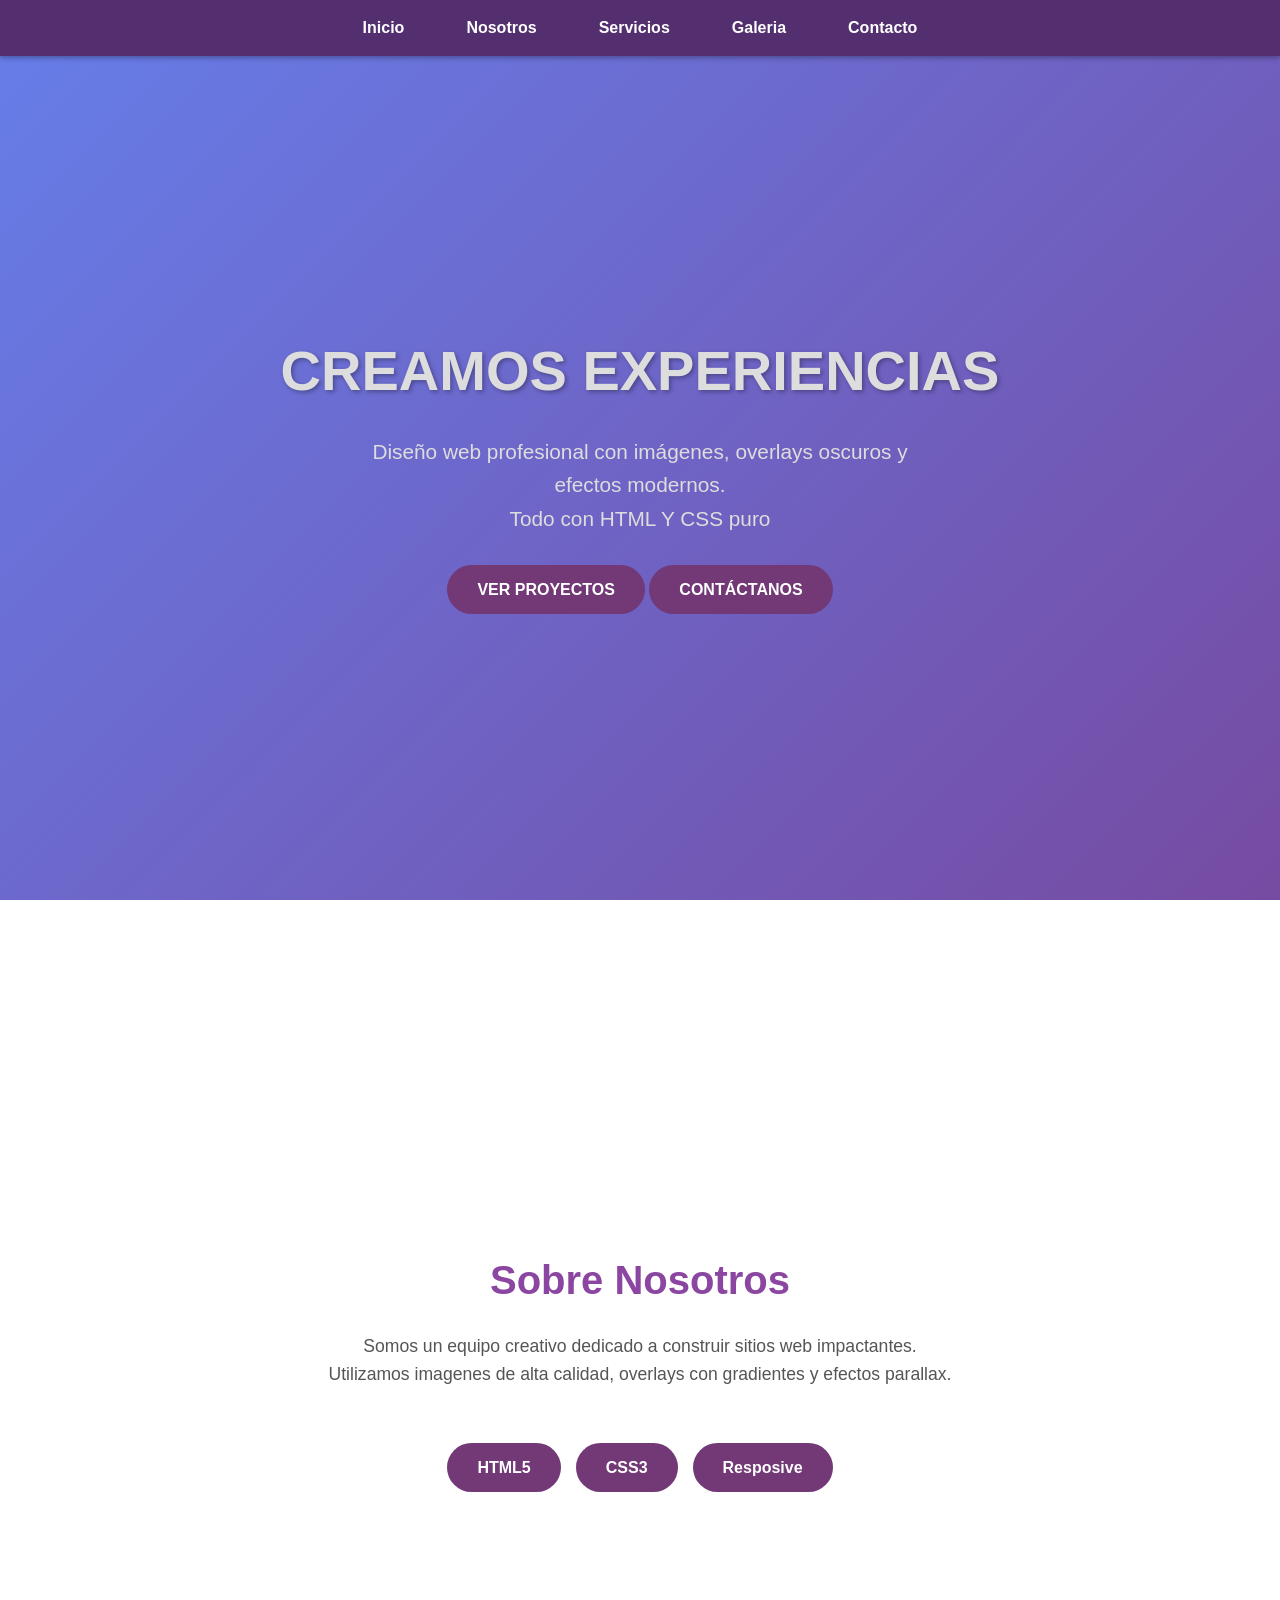
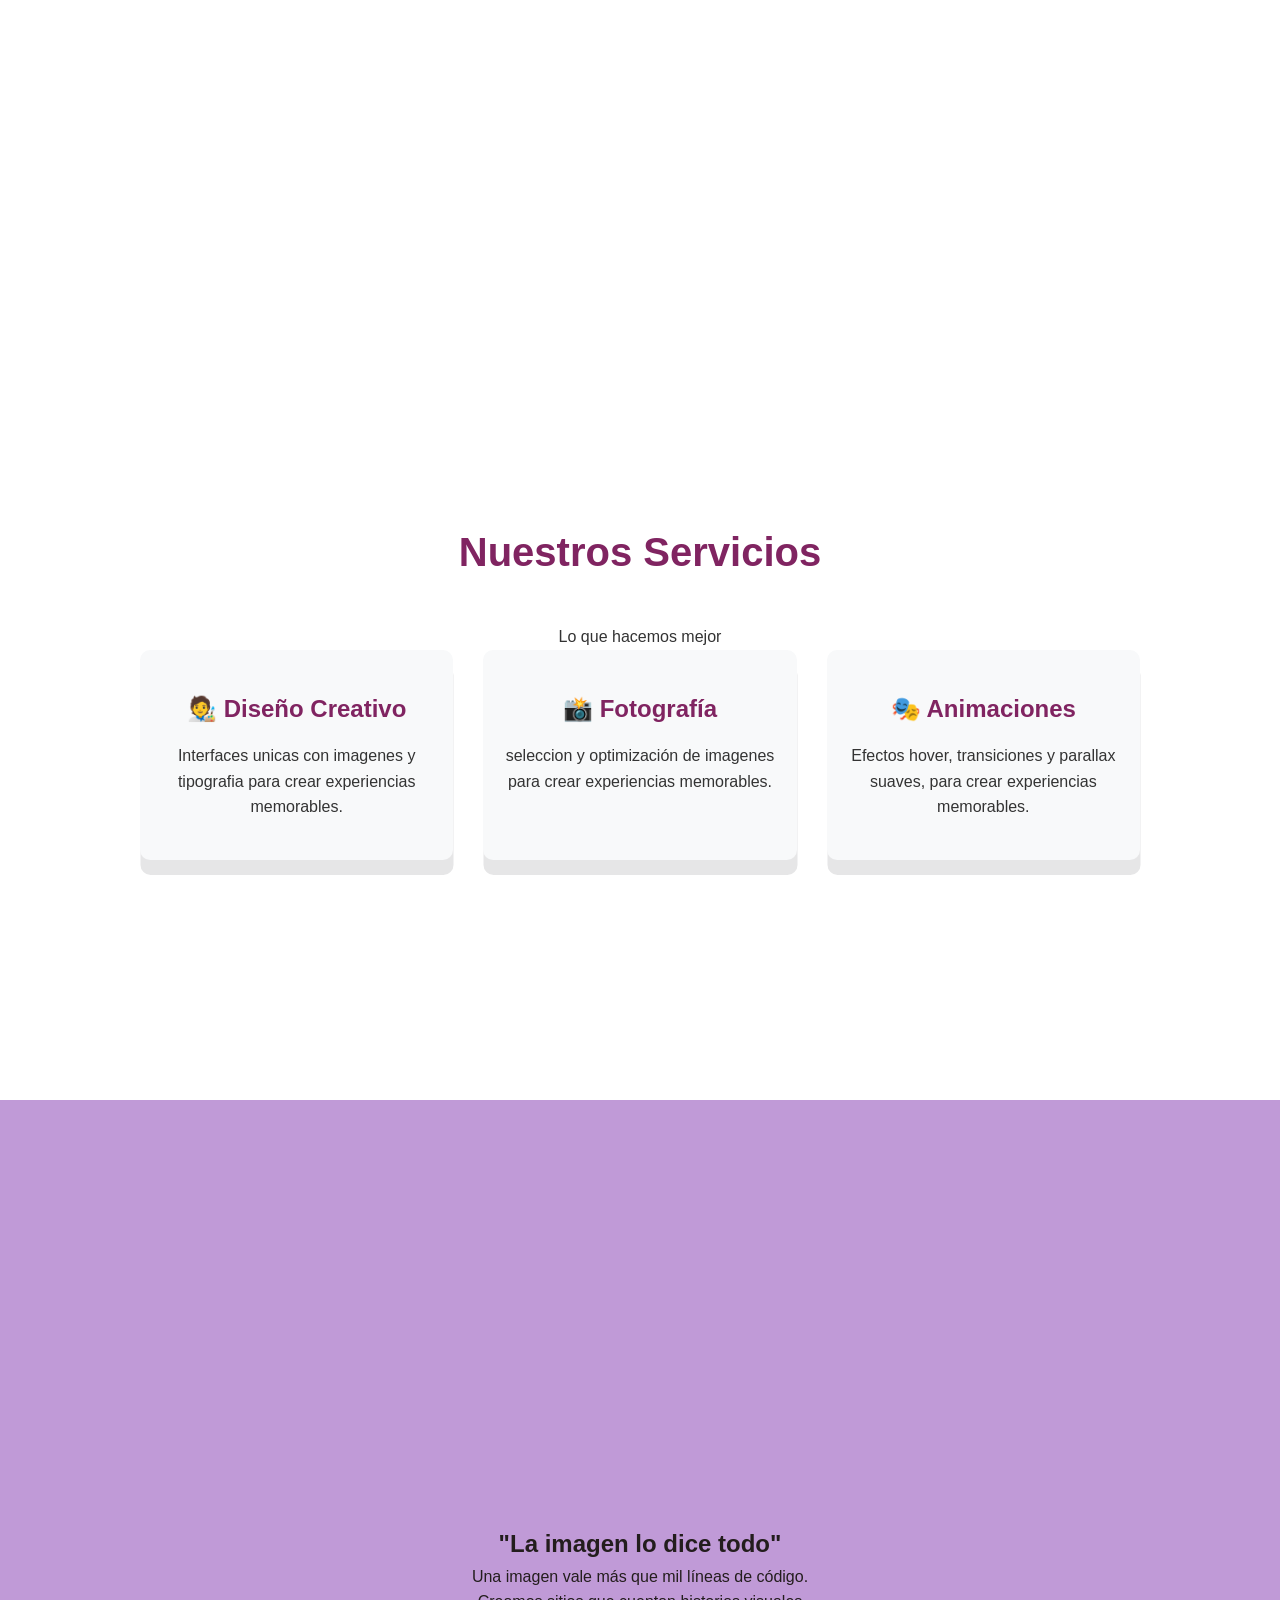
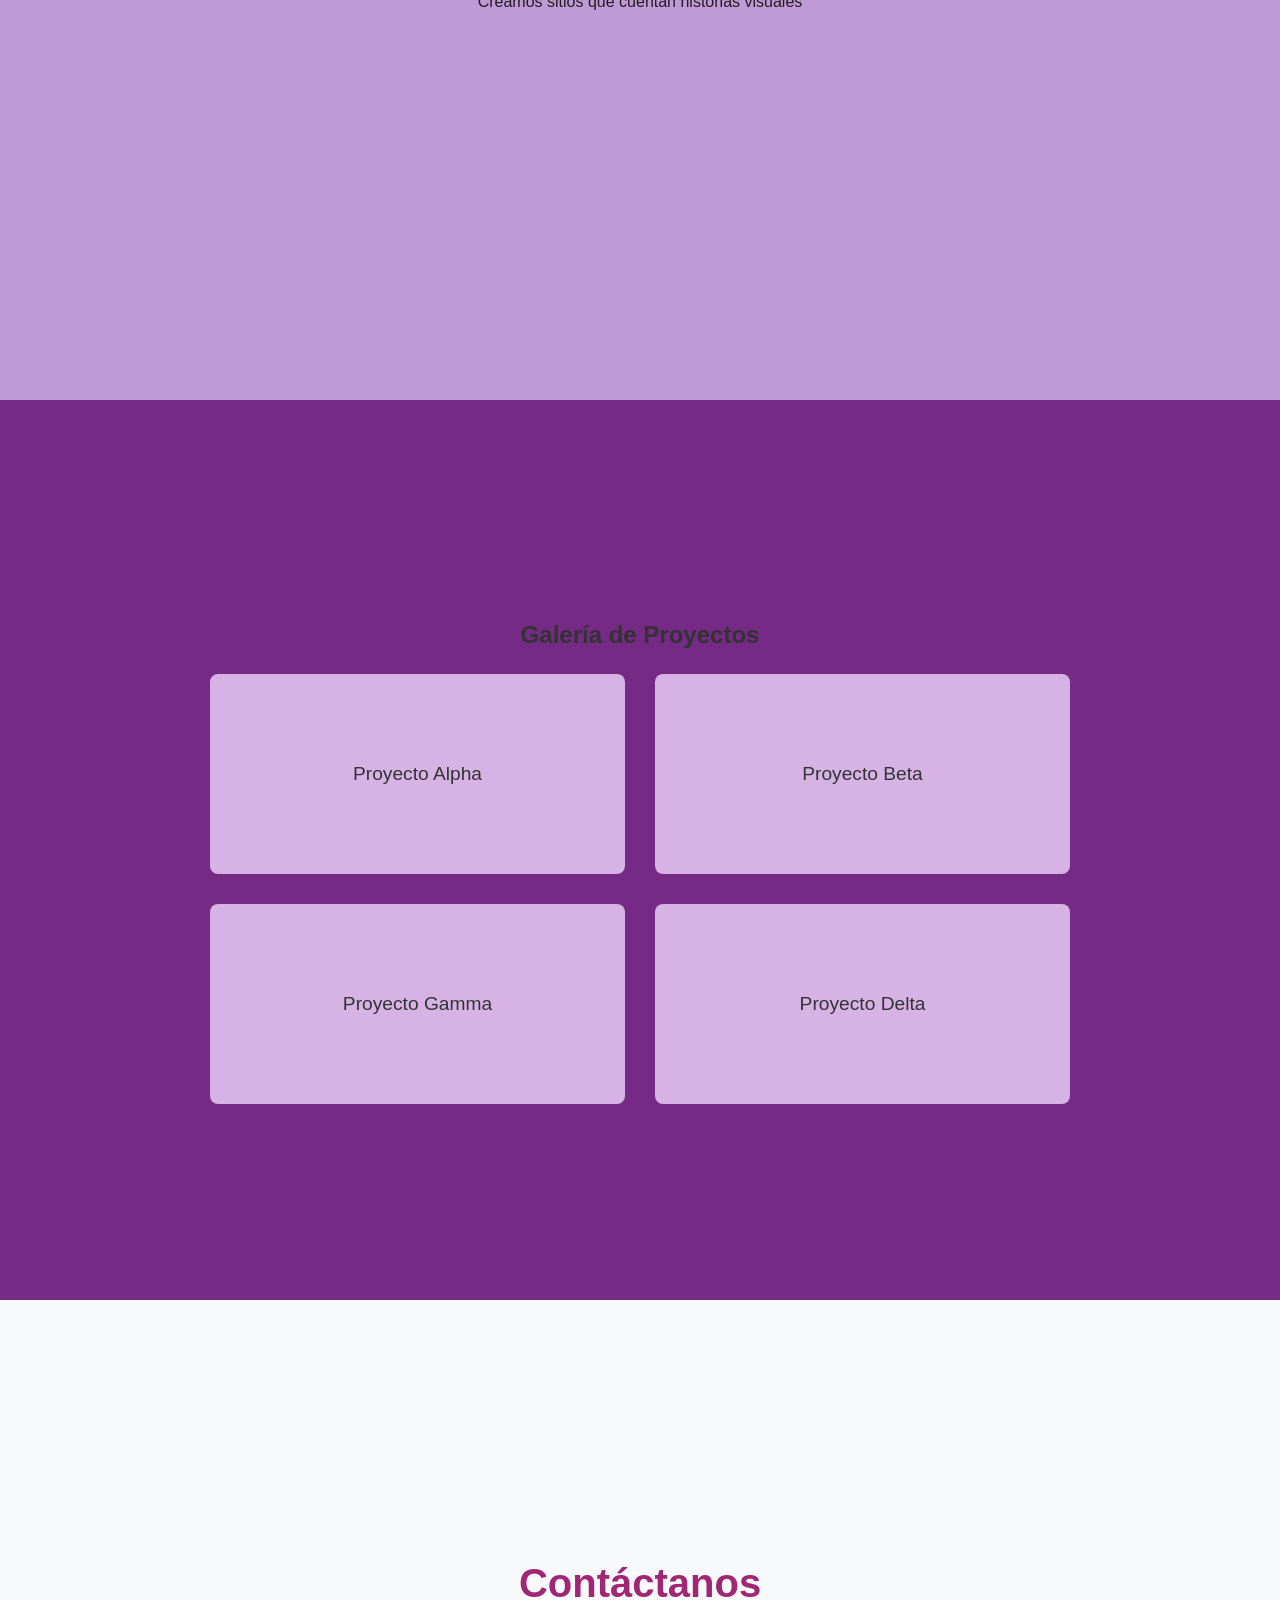
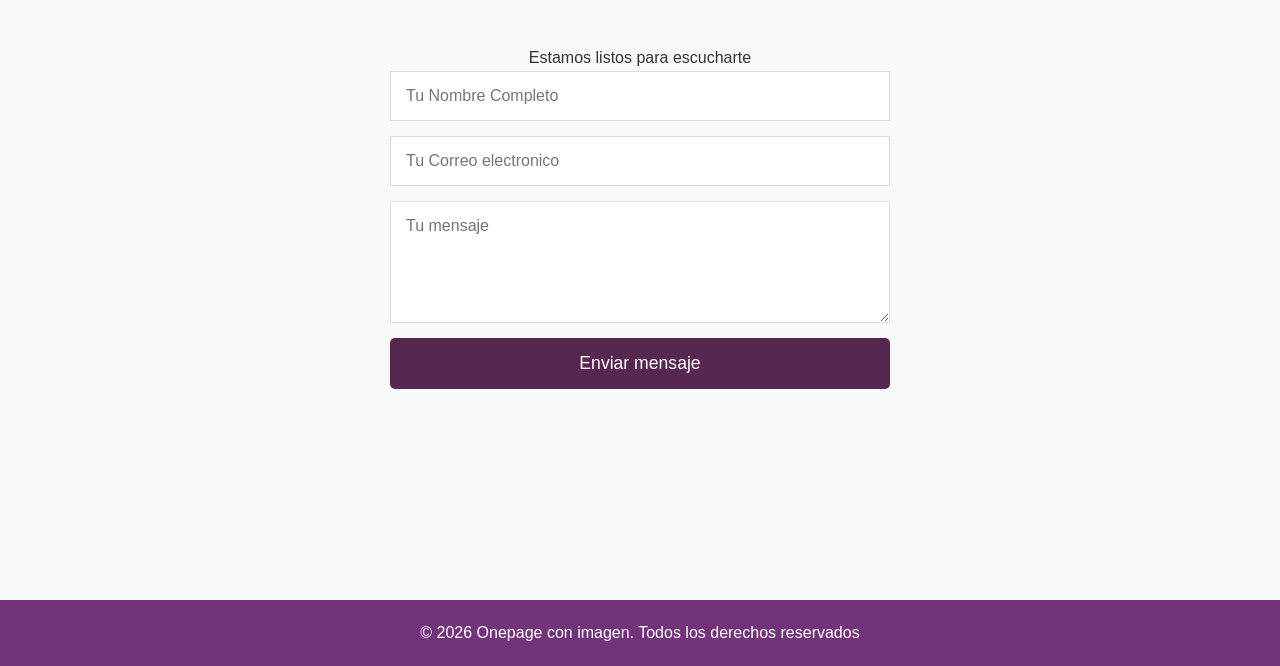
<file: P2/index.html>
<!DOCTYPE html>
<html lang="en">
<head>
    <meta charset="UTF-8">
    <meta name="viewport" content="width=device-width, initial-scale=1.0">
    <title>ONE PAGE</title>
    <link rel="stylesheet" href="style.css">
</head>
<body>
    
<!-- ONE PAGE ES UN SITIO DE UNA SOLA PAGINA -->

    <nav>
        <ul>
            <li><a href="#inicio">Inicio</a></li>
            <li><a href="#nosotros">Nosotros</a></li>
            <li><a href="#servicios">Servicios</a></li>
            <li><a href="#galeria">Galeria</a></li>
            <li><a href="#contacto">Contacto</a></li>
        </ul>
    </nav>


<!-- SECCION DE INICIO -->

        <section id="inicio">
            <h1>CREAMOS EXPERIENCIAS</h1>
            <p>Diseño web profesional con imágenes, overlays oscuros y efectos modernos.
                <br>Todo con HTML Y CSS puro
            </p>
            <div class="botones-inicio">
                <a href="../index.html" class="btn">VER PROYECTOS</a>
                <a href="#contacto" class="btn">CONTÁCTANOS</a>
            </div>
        </section>

<!-- SECCION DE NOSOTROS -->

        <section id="nosotros">
            <h2>Sobre Nosotros</h2>
            <p>Somos un equipo creativo dedicado a construir sitios web impactantes.
                <br>Utilizamos imagenes de alta calidad, overlays con gradientes y efectos parallax.
            </p>

            <div class="botones-nosotros">
                <a href="#html5" class="btn">HTML5</a>
                <a href="#css3" class="btn">CSS3</a>
                <a href="#verproyectos" class="btn">Resposive</a>
            </div>
        </section>

<!-- SECCION DE SERVICIOS -->

         <section id="servicios">
            <h2>Nuestros Servicios</h2>
            <p>Lo que hacemos mejor</p>
            <div class="grid-servicios">
                <div class="tarjeta">
                    <h3>🧑‍🎨 Diseño Creativo</h3>
                    <p>Interfaces unicas con imagenes y tipografia para crear experiencias memorables.
                    </p>
                </div>
            

                <div class="tarjeta">
                    <h3> 📸 Fotografía</h3>
                    <p>seleccion y optimización de imagenes para crear experiencias memorables.
                    </p>
                </div>


                <div class="tarjeta">
                    <h3> 🎭 Animaciones</h3>
                    <p>Efectos hover, transiciones y parallax suaves, para crear experiencias memorables.
                    </p>
                </div>
            </div>
        </section>

        <!-- caja de la imagen lo dice todo -->

        <section class="frase">
            <h2>"La imagen lo dice todo"</h2>
            <p>Una imagen vale más que mil líneas de código. <br>
             Creamos sitios que cuentan historias visuales</p>
        </section>

        <!-- SECCION GALERIA -->

        <section id="portafolio">
            <h2 class="galerias-proyectos">Galería de Proyectos</h2>
            <div class="contenedor-galeria">
                <div class="item-galeria">Proyecto Alpha</div>
                <div class="item-galeria">Proyecto Beta</div>
                <div class="item-galeria">Proyecto Gamma</div>
                <div class="item-galeria">Proyecto Delta</div>
            </div>
           
        </section>

        <section id="contacto">
            <h2>Contáctanos</h2>
            <p>Estamos listos para escucharte</p>
            <form>
                <input type="text" name="" id="" placeholder="Tu Nombre Completo" required>
                <input name="" id="" rows="5" placeholder="Tu Correo electronico" required>
                <textarea name="" id="" rows="5" placeholder="Tu mensaje"></textarea>
                <button type="submit">Enviar mensaje</button>
            </form>
        </section>

    <footer>
    <p>&copy; 2026 Onepage con imagen. Todos los derechos reservados</p>
    </footer>
</body>
</html>
</file>
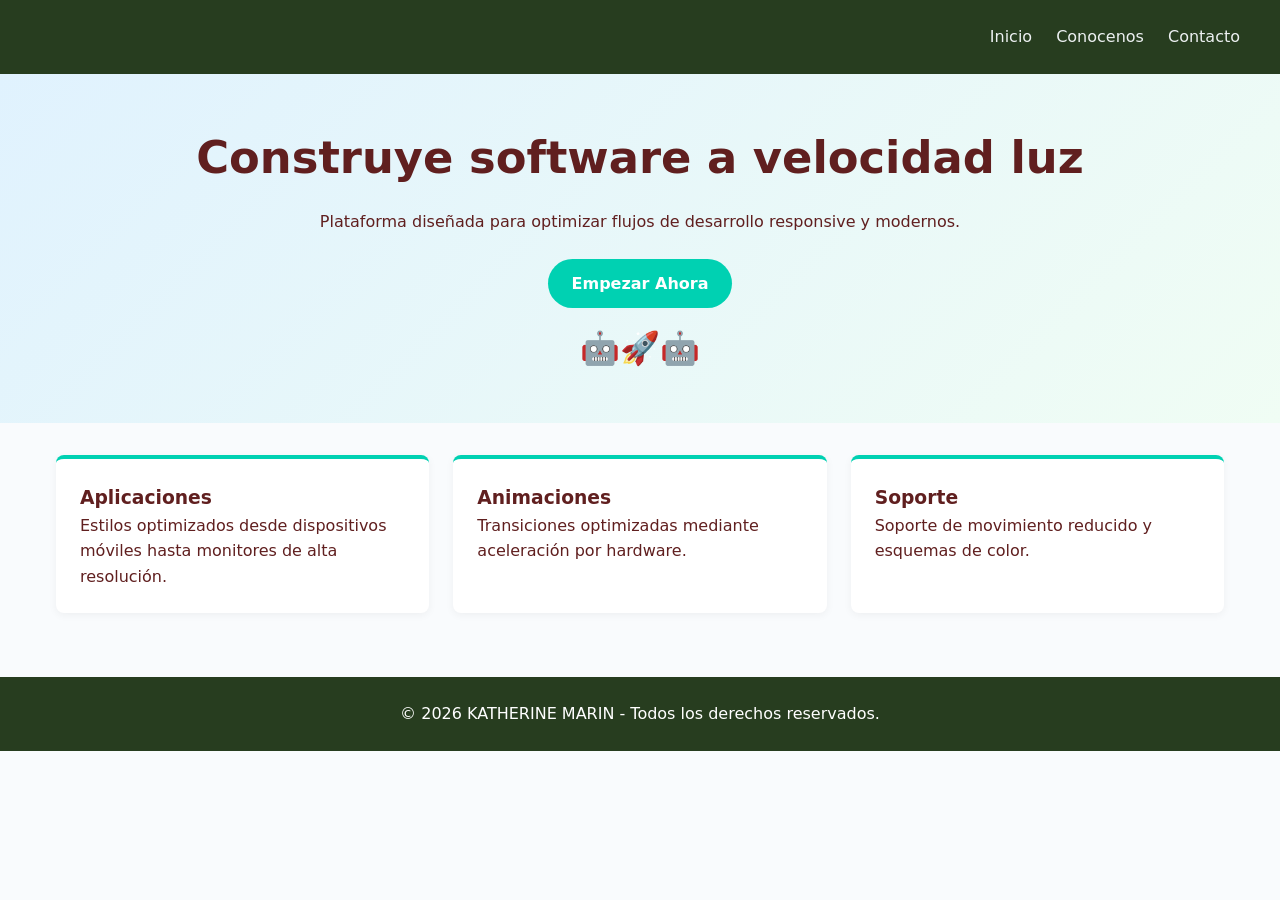
<file: P1/ejercicio2.html>
<!DOCTYPE html>
<html lang="es">
<head>
  <meta charset="UTF-8">
  <meta name="viewport" content="width=device-width, initial-scale=1.0">
  <title>Ejercicio 2 - Landing Page</title>
  <style>
    * { box-sizing: border-box; margin: 0; padding: 0; }

    body {
      font-family: system-ui, sans-serif;
      line-height: 1.6;
      color: #601f1f;
      background-color: #f9fbfd;
    }

    @keyframes entradaHero {
      from { opacity: 0; transform: translateY(30px); }
      to { opacity: 1; transform: translateY(0); }
    }

    @keyframes flotar {
      0%, 100% { transform: translateY(0); }
      50% { transform: translateY(-10px); }
    }

    /* Encabezado Mobile First */
    header {
      background-color: #273d1f;
      color: white;
      padding: 1rem;
      text-align: center;
    }

    nav {
      display: flex;
      flex-direction: column;
      gap: 8px;
      margin-top: 10px;
    }

    nav a {
      color: #ecf0f1;
      text-decoration: none;
      padding: 8px;
      border-radius: 4px;
      transition: background-color 0.3s ease, color 0.3s ease;
    }

    nav a:hover {
      background-color: #34495e;
      color: #00d1b2;
    }

    /* Hero Section */
    .hero {
      padding: 3rem 1rem;
      text-align: center;
      background: linear-gradient(135deg, #e0f2fe, #f0fdf4);
    }

    .hero-titulo {
      font-size: 1.8rem;
      margin-bottom: 1rem;
      animation: entradaHero 0.8s ease-out forwards;
    }

    .hero-parrafo {
      margin-bottom: 1.5rem;
      animation: entradaHero 0.8s ease-out 0.2s forwards;
      opacity: 0;
    }

    .cta-btn {
      display: inline-block;
      background-color: #00d1b2;
      color: white;
      padding: 12px 24px;
      border-radius: 25px;
      text-decoration: none;
      font-weight: bold;
      transition: transform 0.2s ease, background-color 0.2s ease;
      animation: entradaHero 0.8s ease-out 0.4s forwards;
      opacity: 0;
    }

    .cta-btn:hover {
      background-color: #00b89c;
      transform: scale(1.05);
    }

    /* Ícono flotante decorativo */
    .icono-flotante {
      display: inline-block;
      font-size: 2rem;
      margin-top: 15px;
      animation: flotar 3s ease-in-out infinite;
    }

    /* Características */
    .caracteristicas {
      padding: 2rem 1rem;
      display: flex;
      flex-direction: column;
      gap: 1.5rem;
      max-width: 1200px;
      margin: 0 auto;
    }

    .tarjeta {
      background: white;
      padding: 1.5rem;
      border-radius: 8px;
      box-shadow: 0 2px 8px rgba(0,0,0,0.05);
      border-top: 4px solid #00d1b2;
    }

    footer {
      text-align: center;
      padding: 1.5rem;
      background: #273d1f;
      color: white;
      margin-top: 2rem;
    }

    @media (min-width: 600px) {
      header {
        display: flex;
        justify-content: space-between;
        align-items: center;
        padding: 1rem 2rem;
      }
      nav {
        flex-direction: row;
        margin-top: 0;
      }
    }

    @media (min-width: 1024px) {
      .hero-titulo { font-size: 2.8rem; }
      .caracteristicas { flex-direction: row; }
      .tarjeta { flex: 1; }
    }

    @media (prefers-reduced-motion: reduce) {
      *, .hero-titulo, .hero-parrafo, .cta-btn, .icono-flotante {
        animation: none !important;
        transition: none !important;
        opacity: 1 !important;
      }
    }
  </style>
</head>
<body>

  <header>
    <h2></h2>
    <nav>
      <a href="#inicio">Inicio</a>
      <a href="#caracteristicas">Conocenos</a>
      <a href="#contacto">Contacto</a>
    </nav>
  </header>

  <section class="hero" id="inicio">
    <h1 class="hero-titulo">Construye software a velocidad luz</h1>
    <p class="hero-parrafo">Plataforma diseñada para optimizar flujos de desarrollo responsive y modernos.</p>
    <a href="#contacto" class="cta-btn">Empezar Ahora</a>
    <br>
    <span class="icono-flotante">🤖🚀🤖</span>
  </section>

  <main class="caracteristicas" id="caracteristicas">
    <article class="tarjeta">
      <h3>Aplicaciones</h3>
      <p>Estilos optimizados desde dispositivos móviles hasta monitores de alta resolución.</p>
    </article>
    <article class="tarjeta">
      <h3>Animaciones</h3>
      <p>Transiciones optimizadas mediante aceleración por hardware.</p>
    </article>
    <article class="tarjeta">
      <h3>Soporte</h3>
      <p>Soporte de movimiento reducido y esquemas de color.</p>
    </article>
  </main>

  <footer>
    <p>&copy; 2026 KATHERINE MARIN - Todos los derechos reservados.</p>
  </footer>

</body>
</html>
    
</body>
</html>
</file>
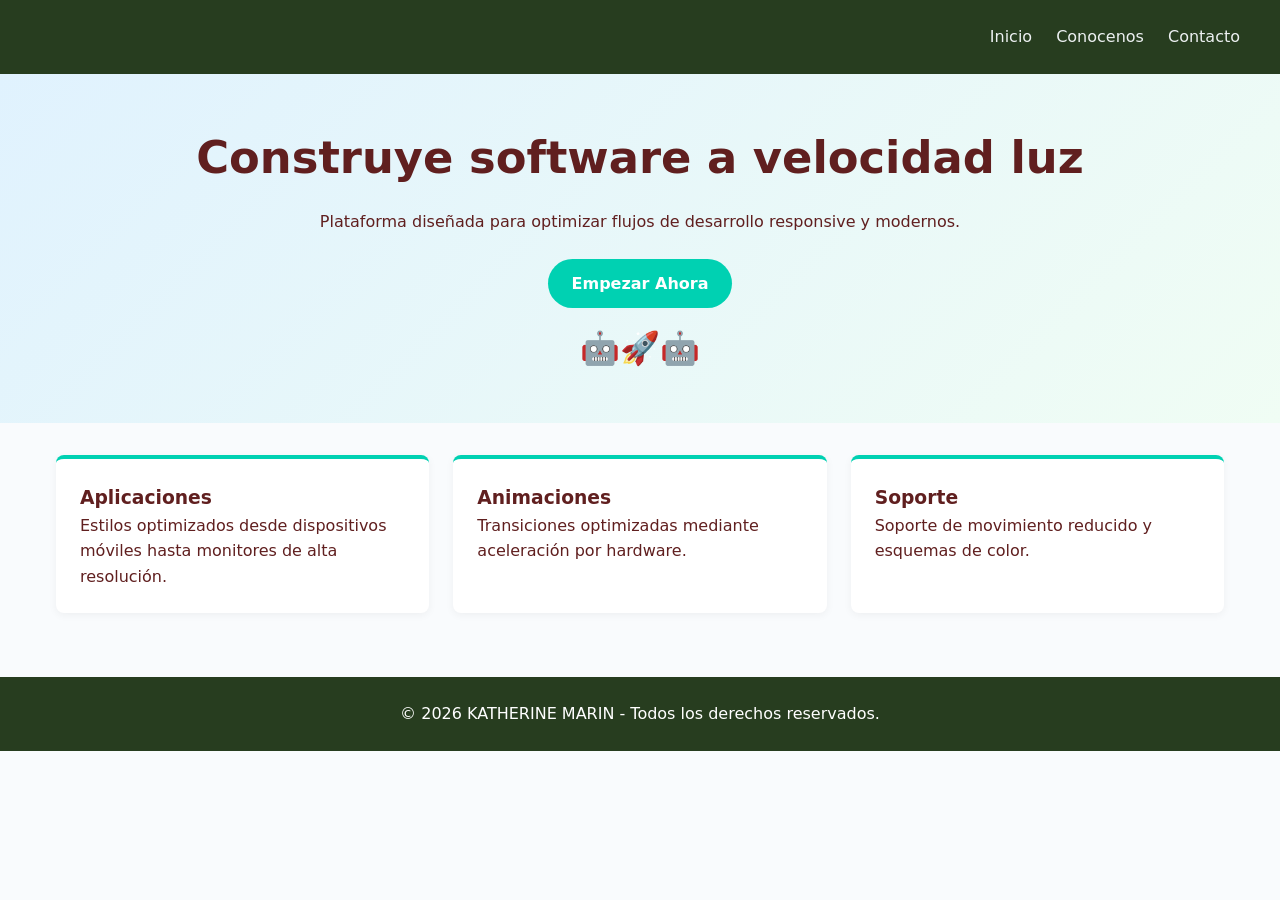
<file: P1/proyecto1.html>
<!DOCTYPE html>
<html lang="es">
<head>
  <meta charset="UTF-8">
  <meta name="viewport" content="width=device-width, initial-scale=1.0">
  <title>Ejercicio 2 - Landing Page</title>
  <style>
    * { box-sizing: border-box; margin: 0; padding: 0; }

    body {
      font-family: system-ui, sans-serif;
      line-height: 1.6;
      color: #601f1f;
      background-color: #f9fbfd;
    }

    @keyframes entradaHero {
      from { opacity: 0; transform: translateY(30px); }
      to { opacity: 1; transform: translateY(0); }
    }

    @keyframes flotar {
      0%, 100% { transform: translateY(0); }
      50% { transform: translateY(-10px); }
    }

    /* Encabezado Mobile First */
    header {
      background-color: #273d1f;
      color: white;
      padding: 1rem;
      text-align: center;
    }

    nav {
      display: flex;
      flex-direction: column;
      gap: 8px;
      margin-top: 10px;
    }

    nav a {
      color: #ecf0f1;
      text-decoration: none;
      padding: 8px;
      border-radius: 4px;
      transition: background-color 0.3s ease, color 0.3s ease;
    }

    nav a:hover {
      background-color: #34495e;
      color: #00d1b2;
    }

    /* Hero Section */
    .hero {
      padding: 3rem 1rem;
      text-align: center;
      background: linear-gradient(135deg, #e0f2fe, #f0fdf4);
    }

    .hero-titulo {
      font-size: 1.8rem;
      margin-bottom: 1rem;
      animation: entradaHero 0.8s ease-out forwards;
    }

    .hero-parrafo {
      margin-bottom: 1.5rem;
      animation: entradaHero 0.8s ease-out 0.2s forwards;
      opacity: 0;
    }

    .cta-btn {
      display: inline-block;
      background-color: #00d1b2;
      color: white;
      padding: 12px 24px;
      border-radius: 25px;
      text-decoration: none;
      font-weight: bold;
      transition: transform 0.2s ease, background-color 0.2s ease;
      animation: entradaHero 0.8s ease-out 0.4s forwards;
      opacity: 0;
    }

    .cta-btn:hover {
      background-color: #00b89c;
      transform: scale(1.05);
    }

    /* Ícono flotante decorativo */
    .icono-flotante {
      display: inline-block;
      font-size: 2rem;
      margin-top: 15px;
      animation: flotar 3s ease-in-out infinite;
    }

    /* Características */
    .caracteristicas {
      padding: 2rem 1rem;
      display: flex;
      flex-direction: column;
      gap: 1.5rem;
      max-width: 1200px;
      margin: 0 auto;
    }

    .tarjeta {
      background: white;
      padding: 1.5rem;
      border-radius: 8px;
      box-shadow: 0 2px 8px rgba(0,0,0,0.05);
      border-top: 4px solid #00d1b2;
    }

    footer {
      text-align: center;
      padding: 1.5rem;
      background: #273d1f;
      color: white;
      margin-top: 2rem;
    }

    @media (min-width: 600px) {
      header {
        display: flex;
        justify-content: space-between;
        align-items: center;
        padding: 1rem 2rem;
      }
      nav {
        flex-direction: row;
        margin-top: 0;
      }
    }

    @media (min-width: 1024px) {
      .hero-titulo { font-size: 2.8rem; }
      .caracteristicas { flex-direction: row; }
      .tarjeta { flex: 1; }
    }

    @media (prefers-reduced-motion: reduce) {
      *, .hero-titulo, .hero-parrafo, .cta-btn, .icono-flotante {
        animation: none !important;
        transition: none !important;
        opacity: 1 !important;
      }
    }
  </style>
</head>
<body>

  <header>
    <h2></h2>
    <nav>
      <a href="#inicio">Inicio</a>
      <a href="#caracteristicas">Conocenos</a>
      <a href="#contacto">Contacto</a>
    </nav>
  </header>

  <section class="hero" id="inicio">
    <h1 class="hero-titulo">Construye software a velocidad luz</h1>
    <p class="hero-parrafo">Plataforma diseñada para optimizar flujos de desarrollo responsive y modernos.</p>
    <a href="../index.html" class="cta-btn">Empezar Ahora</a>
    <br>
    <span class="icono-flotante">🤖🚀🤖</span>
  </section>

  <main class="caracteristicas" id="caracteristicas">
    <article class="tarjeta">
      <h3>Aplicaciones</h3>
      <p>Estilos optimizados desde dispositivos móviles hasta monitores de alta resolución.</p>
    </article>
    <article class="tarjeta">
      <h3>Animaciones</h3>
      <p>Transiciones optimizadas mediante aceleración por hardware.</p>
    </article>
    <article class="tarjeta">
      <h3>Soporte</h3>
      <p>Soporte de movimiento reducido y esquemas de color.</p>
    </article>
  </main>

  <footer>
    <p>&copy; 2026 KATHERINE MARIN - Todos los derechos reservados.</p>
  </footer>

</body>
</html>
    
</body>
</html>
</file>
<file: P2/style.css>
/* RESET BASICO*/

*{
    margin: 0;
    padding: 0;
    box-sizing: border-box;
}

html{
    scroll-behavior: smooth;

}

body{
    font-family: 'Segoe UI', Tahoma, Geneva, Verdana, sans-serif;
    line-height: 1.6;
    color: #333;
}

nav{
    /*DEBE SER FIJA Y STICKY */
    position: fixed;
    top: 0;
    width: 100%;
    background: hsl(275, 41%, 31%);
    padding: 15px 0;
    z-index: 1000;
    box-shadow: 0 2px 5px rgba(0,0,0,0.3);
}

nav ul{
    list-style: none;
    display: flex;
    justify-content: center;
    gap: 30px;
}

nav a{
    color: white;
    text-decoration: none;
    font-weight: bold;
    padding: 8px 16px;
    border-radius: 4px;
    transition: background 0.3s;
}

nav a:hover{
    background: #8b2daa;
}

/* SECCIONES GENERALES - CADA SECCION OCUPE EL ALTO DE LA PANTALLA */

section{
    min-height: 100vh; /*ALTO DE LO VISUAL */
    padding: 100px 20px 60px;
    display: flex;
    flex-direction: column;
    justify-content: center;
    align-items: center;
    text-align: center;
}

/*SECTION INICIO*/

#inicio{
    background: linear-gradient(135deg, #667eea, #764ba2 100%);
    color: rgb(245, 210, 234);
}

#inicio h1{
    color: #ddd;
    font-size: 3.5rem;
    margin-bottom: 20px;
    text-shadow: 2px 2px 4px rgba(0,0,0,0.3);

}

#inicio p{
    color: #ddd;
    font-size: 1.3rem;
    max-width: 600px; /* manejar el ancho del texto*/
}

.btn{
    display: inline-block;
    margin-top: 30px;
    padding: 12px 30px;
    background: #723976;
    color: rgb(255, 255, 255);
    text-decoration: none;
    border-radius: 50px;
    font-weight: bold;
    transition: transform 0.6s; box-shadow: 0.6s; 
}

.btn:hover{
    transform: translateY(-3px);
    box-shadow: 0 10px 20px rgba(0,0,0,0,3);
}

/*SECCION NOSOTROS*/

#nosotros{
    background: #f8f9fa;
}

#nosotros h2{
    font-size: 2.5rem;
    color: #8a46a0;
    margin-bottom: 20px;
}

#nosotros p{
    font-size: 1.1rem;
    max-width: 800px;
    color: #555;
}

.botones-nosotros {
    display: flex;
    justify-content: center;
    gap: 15px;                
    margin-top: 25px;        
}


/*SECCION SERVICIOS*/

#nosotros{
    background: white;
}

#inicio h2{
    margin-top: 60px;
    font-size: 2.5rem;
    color: #2c3e50;
}


/* SECCION DE SERVICIOS*/

#servicios{
    background: white;
}

#servicios h2{
    margin-top: 40px;
    font-size: 2.5rem;
    color: #802461;
    margin-bottom: 40px;
}

.grid-servicios{
    display: grid;
    grid-template-columns: repeat(auto-fit, minmax(250px, 1fr));
    gap: 30px;
    max-width: 1000px;
    width: 100%;
}

.tarjeta{
    background: #f8f9fa;
    padding: 40px 20px;
    border-radius: 10px;
    box-shadow: 0.5px 15px rgba(17, 13, 20, 0.1);
    transition: transform 0.4s;
}

.tarjeta:hover{
    transform: translateY(-10px);
}

.tarjeta h3{
    color: #802461;
    margin-bottom: 15px;
    font-size: 1.5rem;
}

.frase{
    background-color: #c09ad7;
    color: #231d1d;   
}

#portafolio{
    background: #752a85;
}

.galerias-proyectos h2{
    color: #ddd;
    font-size: 2.5rem;
    margin-bottom: 40px;

}

.contenedor-galeria{
    display: grid;
    grid-template-columns: repeat(2, 1fr);
    gap: 30px;
    max-width: 900px;
    margin: 0 auto;
    padding: 20px;
    width: 100%;
}

.item-galeria{
    background: #d6b3e4;
    height: 200px;
    border-radius: 8px;
    display: flex;
    align-items: center;
    justify-content: center;
    font-size: 1.2rem;
    transition: background 0.5s;
}

#contacto{
    background: #f8f9fa;
}

#contacto h2{
    font-size: 2.5rem;
    color: #a02776;
    margin-bottom: 30px;
}

form{
    max-width: 500px;
    width: 100%;
    display: flex;
    flex-direction: column;
    gap: 15px;
}

input, textarea{
    padding: 15px;
    border: 1px solid #ddd;
    font-size: 1rem;
    font-family: inherit;
}

input:focus, textarea:focus{
    outline: none;
    border-color: #764ba2;
    box-shadow: 0 0 5px rgba(102,126,234,0.3);
}

button[type="submit"]{
    padding: 15px;
    background: #57274f;
    color: white;
    border: none;
    border-radius: 5px;
    font-size: 1.1rem;
    cursor: pointer;
    transition: background 0.3s;
}

button[type="submit"]:hover{
    background: #764ba2;
}

/* FOOTER */

footer{
    background: #73337b;
    color: white;
    text-align: center;
    padding: 20px;
}

/*MediaQueries --> son estilos que se activan para responsive de acuerdo al tamaño de la pantalla */


@media (max-width: 768px){
    nav ul{
        flex-direction: column;
        gap: 10px;
    }

    #inicio h1{
        font-size: 2rem;
    }

}
</file>
